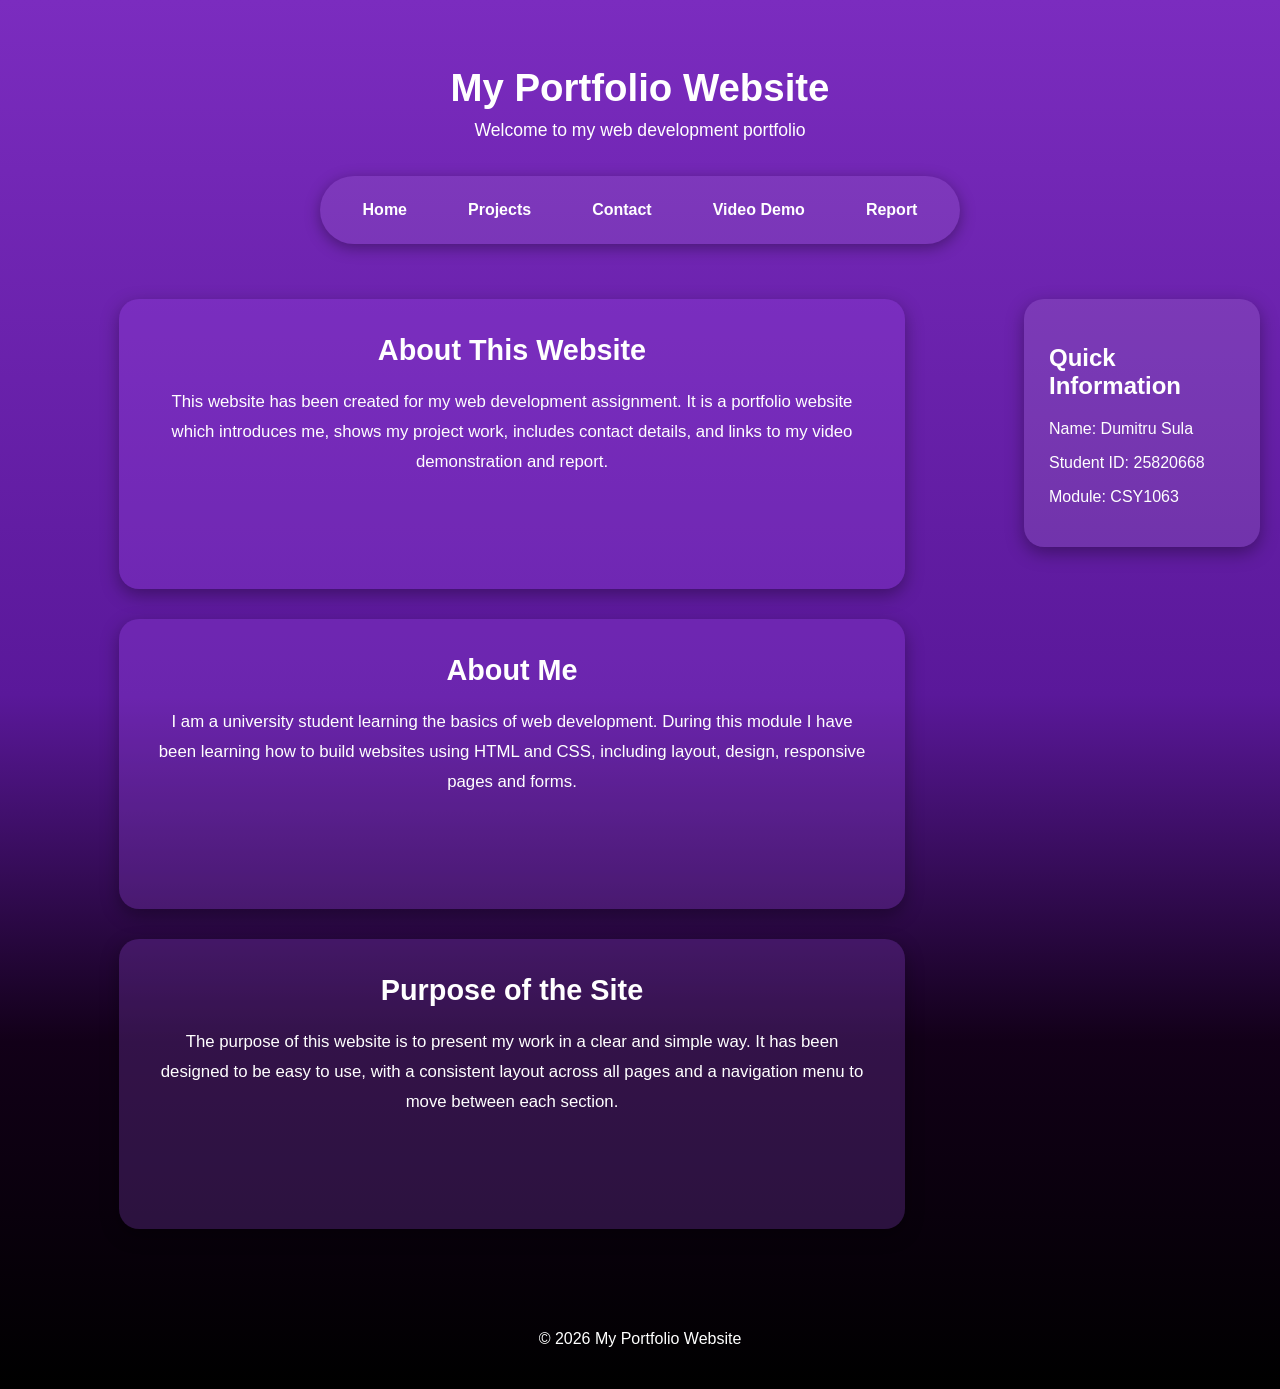
<file: Assessment/index.html>
<!DOCTYPE html>
<html lang="en">
<head> <!-- Homepage -->
    <meta charset="UTF-8">
    <meta name="viewport" content="width=device-width, initial-scale=1.0">
    <title>Home | My Portfolio</title>
    <link rel="stylesheet" href="style.css">
</head>
<body>

    <header>
        <h1>My Portfolio Website</h1>
        <p>Welcome to my web development portfolio</p>
    </header>

<nav id="menu">
    <a href="#menu" class="showNav">☰ Menu</a>
    <a href="#" class="hideNav">✕ Close</a>

    <ul>
        <li><a href="index.html">Home</a></li>
        <li><a href="project.html">Projects</a></li>
        <li><a href="contact.html">Contact</a></li>
        <li><a href="videoDemo.html">Video Demo</a></li>
        <li><a href="report.html">Report</a></li>
    </ul>
</nav>

    <main> <!-- main content -->
        <section>
            <h2>About This Website</h2>
            <p>
                This website has been created for my web development assignment.
                It is a portfolio website which introduces me, shows my project work,
                includes contact details, and links to my video demonstration and report.
            </p>
        </section>

        <section>
            <h2>About Me</h2>
            <p>
                I am a university student learning the basics of web development.
                During this module I have been learning how to build websites using
                HTML and CSS, including layout, design, responsive pages and forms.
            </p>
        </section>

        <section>
            <h2>Purpose of the Site</h2>
            <p>
                The purpose of this website is to present my work in a clear and simple
                way. It has been designed to be easy to use, with a consistent layout
                across all pages and a navigation menu to move between each section.
            </p>
        </section>
    </main>

<aside> <!--Personal Info sidebar -->
    <h2>Quick Information</h2>
    <p>Name: Dumitru Sula</p>
    <p>Student ID: 25820668</p>
    <p>Module: CSY1063</p>
</aside>

    <footer>
        <p>&copy; 2026 My Portfolio Website</p>
    </footer>

</body>
</html>
</file>
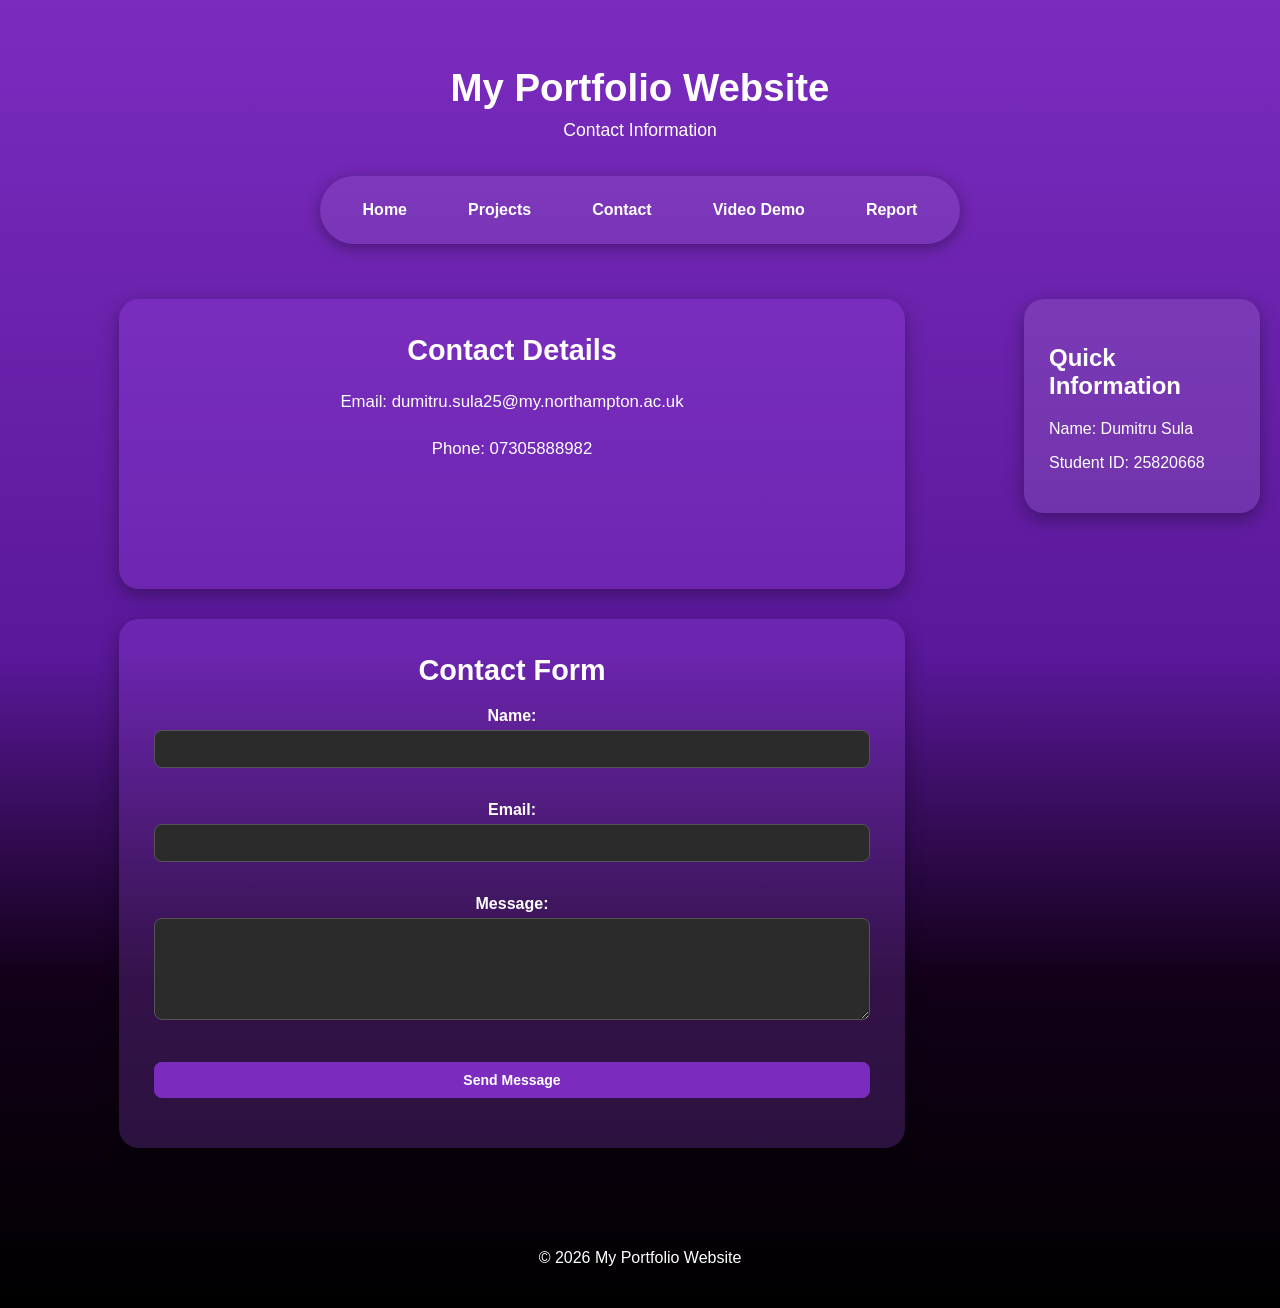
<file: Assessment/contact.html>
<!DOCTYPE html>
<html lang="en">
<head>
    <!-- Contact page -->
    <meta charset="UTF-8">
    <meta name="viewport" content="width=device-width, initial-scale=1.0">
    <title>Contact | My Portfolio</title>

    <link rel="stylesheet" href="style.css">
</head>
<body>

    <!-- Header -->
    <header>
        <h1>My Portfolio Website</h1>
        <p>Contact Information</p>
    </header>

    <!-- Navigation menu -->
<nav id="menu">
    <a href="#menu" class="showNav">☰ Menu</a>
    <a href="#" class="hideNav">✕ Close</a>

    <ul>
        <li><a href="index.html">Home</a></li>
        <li><a href="project.html">Projects</a></li>
        <li><a href="contact.html">Contact</a></li>
        <li><a href="videoDemo.html">Video Demo</a></li>
        <li><a href="report.html">Report</a></li>
    </ul>
</nav>

    <!-- Main content -->
    <main>

        <!-- Contact details -->
        <section>
            <h2>Contact Details</h2>
            <p>Email: dumitru.sula25@my.northampton.ac.uk</p>
            <p>Phone: 07305888982</p>
        </section>

        <!-- Contact form -->
        <section>
            <h2>Contact Form</h2>

            <form action="mailto:dumitru.sula25@my.northampton.ac.uk" method="post" enctype="text/plain">

                <label for="name">Name:</label><br>
                <input type="text" id="name" name="name" required><br><br>

                <label for="email">Email:</label><br>
                <input type="email" id="email" name="email" required><br><br>

                <label for="message">Message:</label><br>
                <textarea id="message" name="message" rows="5" required></textarea><br><br>

                <input type="submit" value="Send Message">

            </form>
        </section>

    </main>

    <!-- Sidebar -->
    <aside>
        <h2>Quick Information</h2>
        <p>Name: Dumitru Sula</p>
        <p>Student ID: 25820668</p>
    </aside>

    <!-- Footer -->
    <footer>
        <p>&copy; 2026 My Portfolio Website</p>
    </footer>

</body>
</html>
</file>
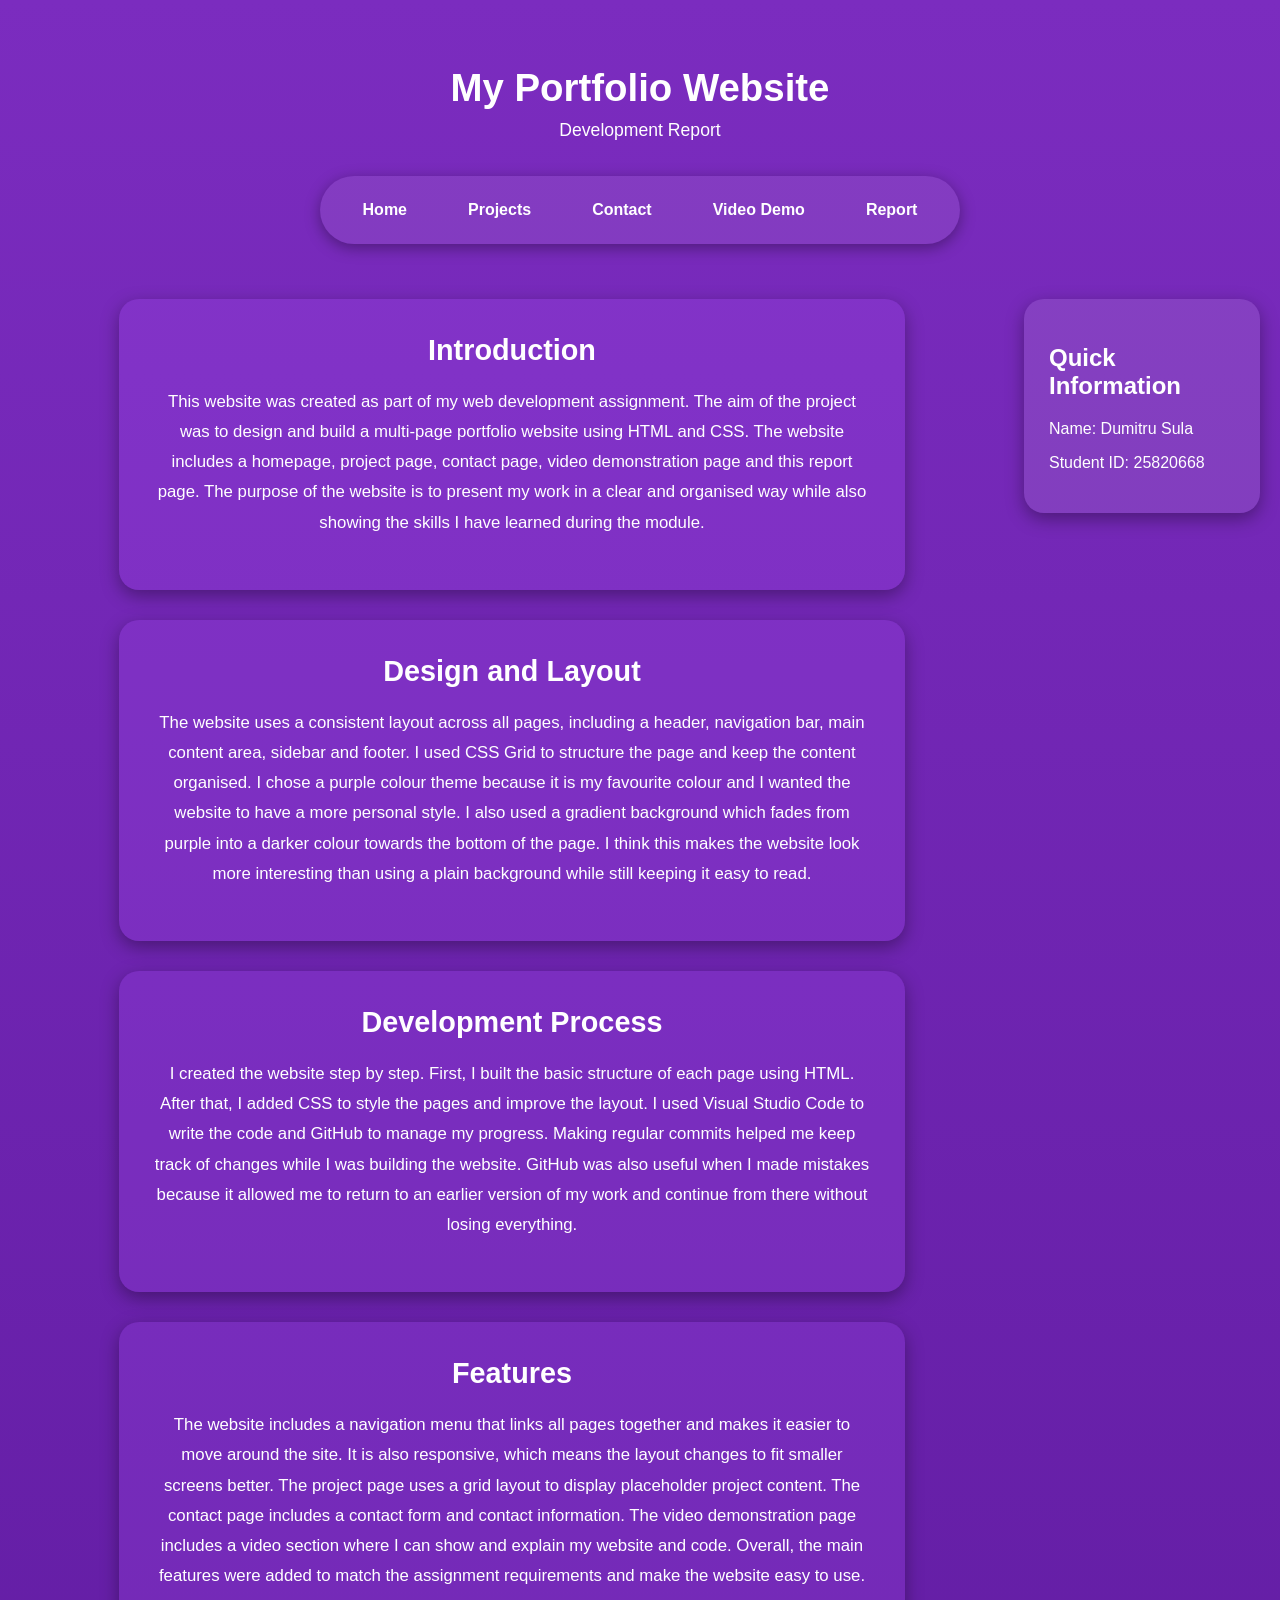
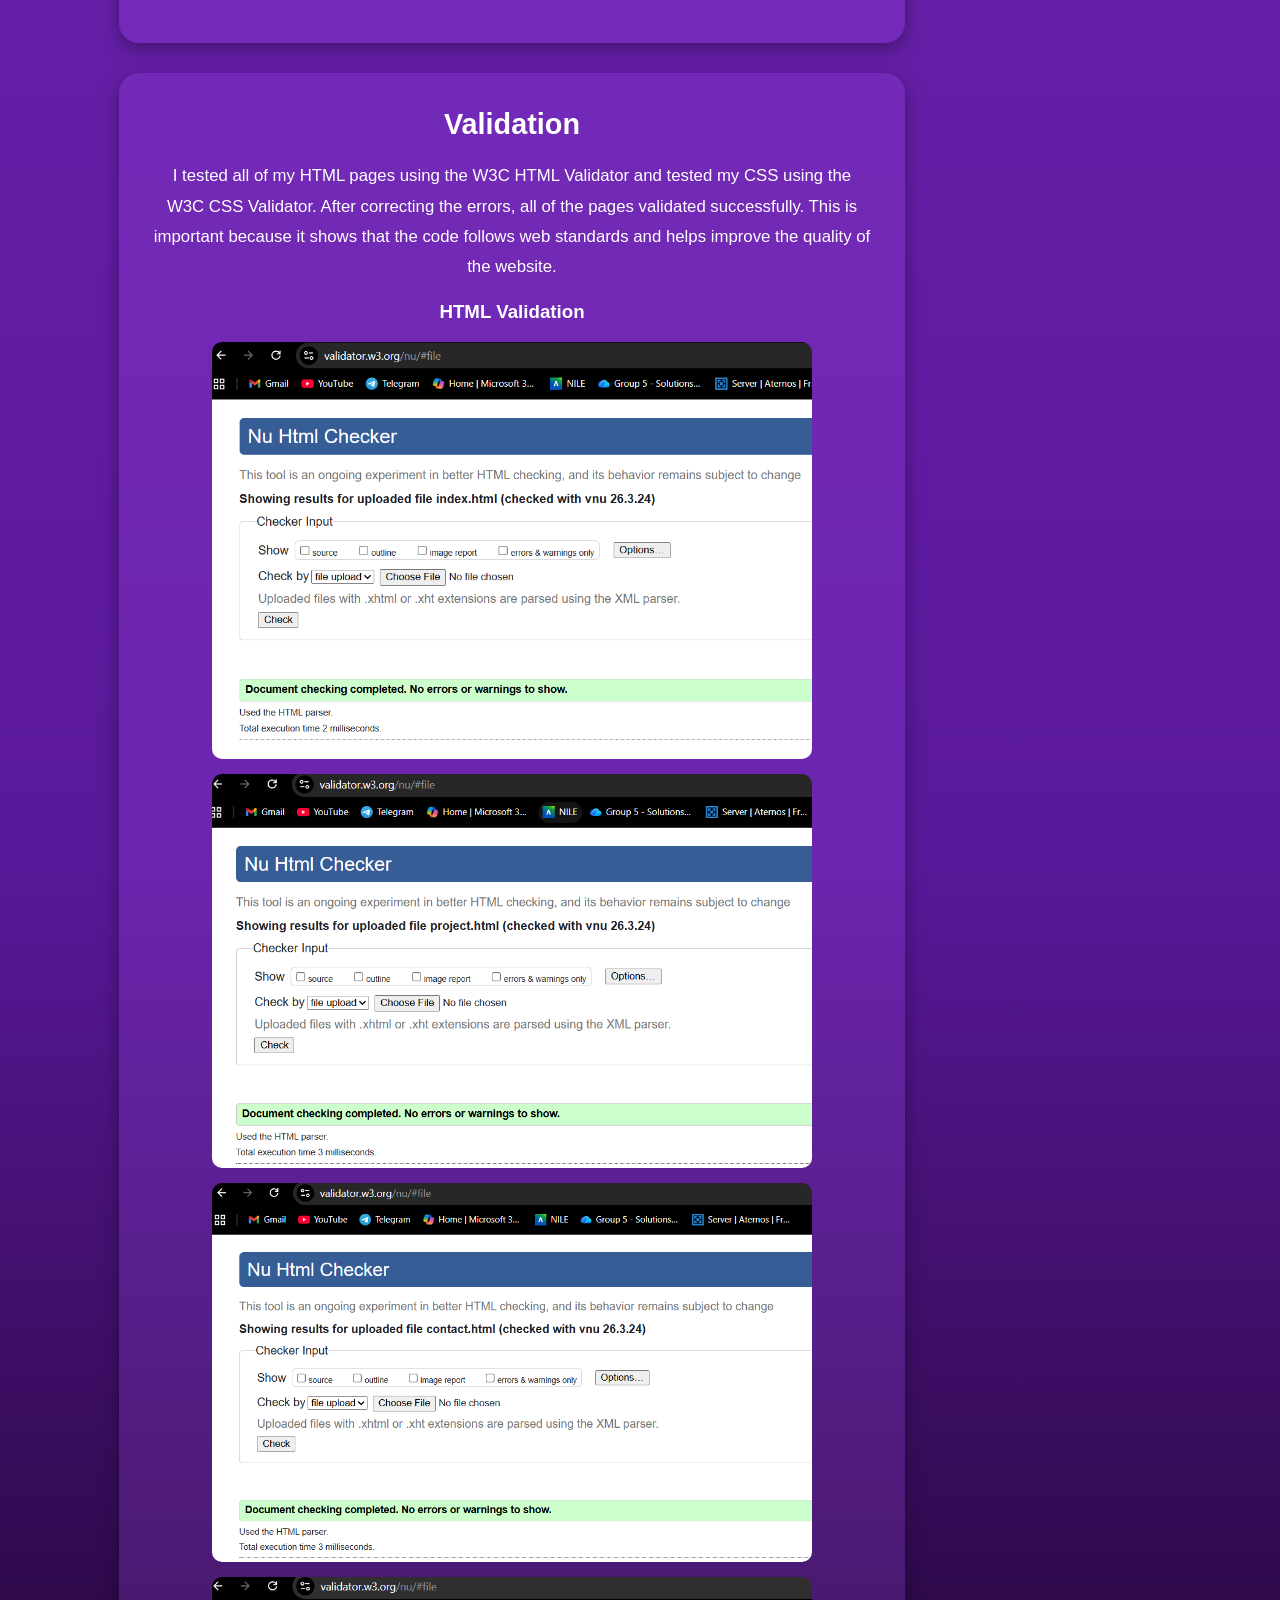
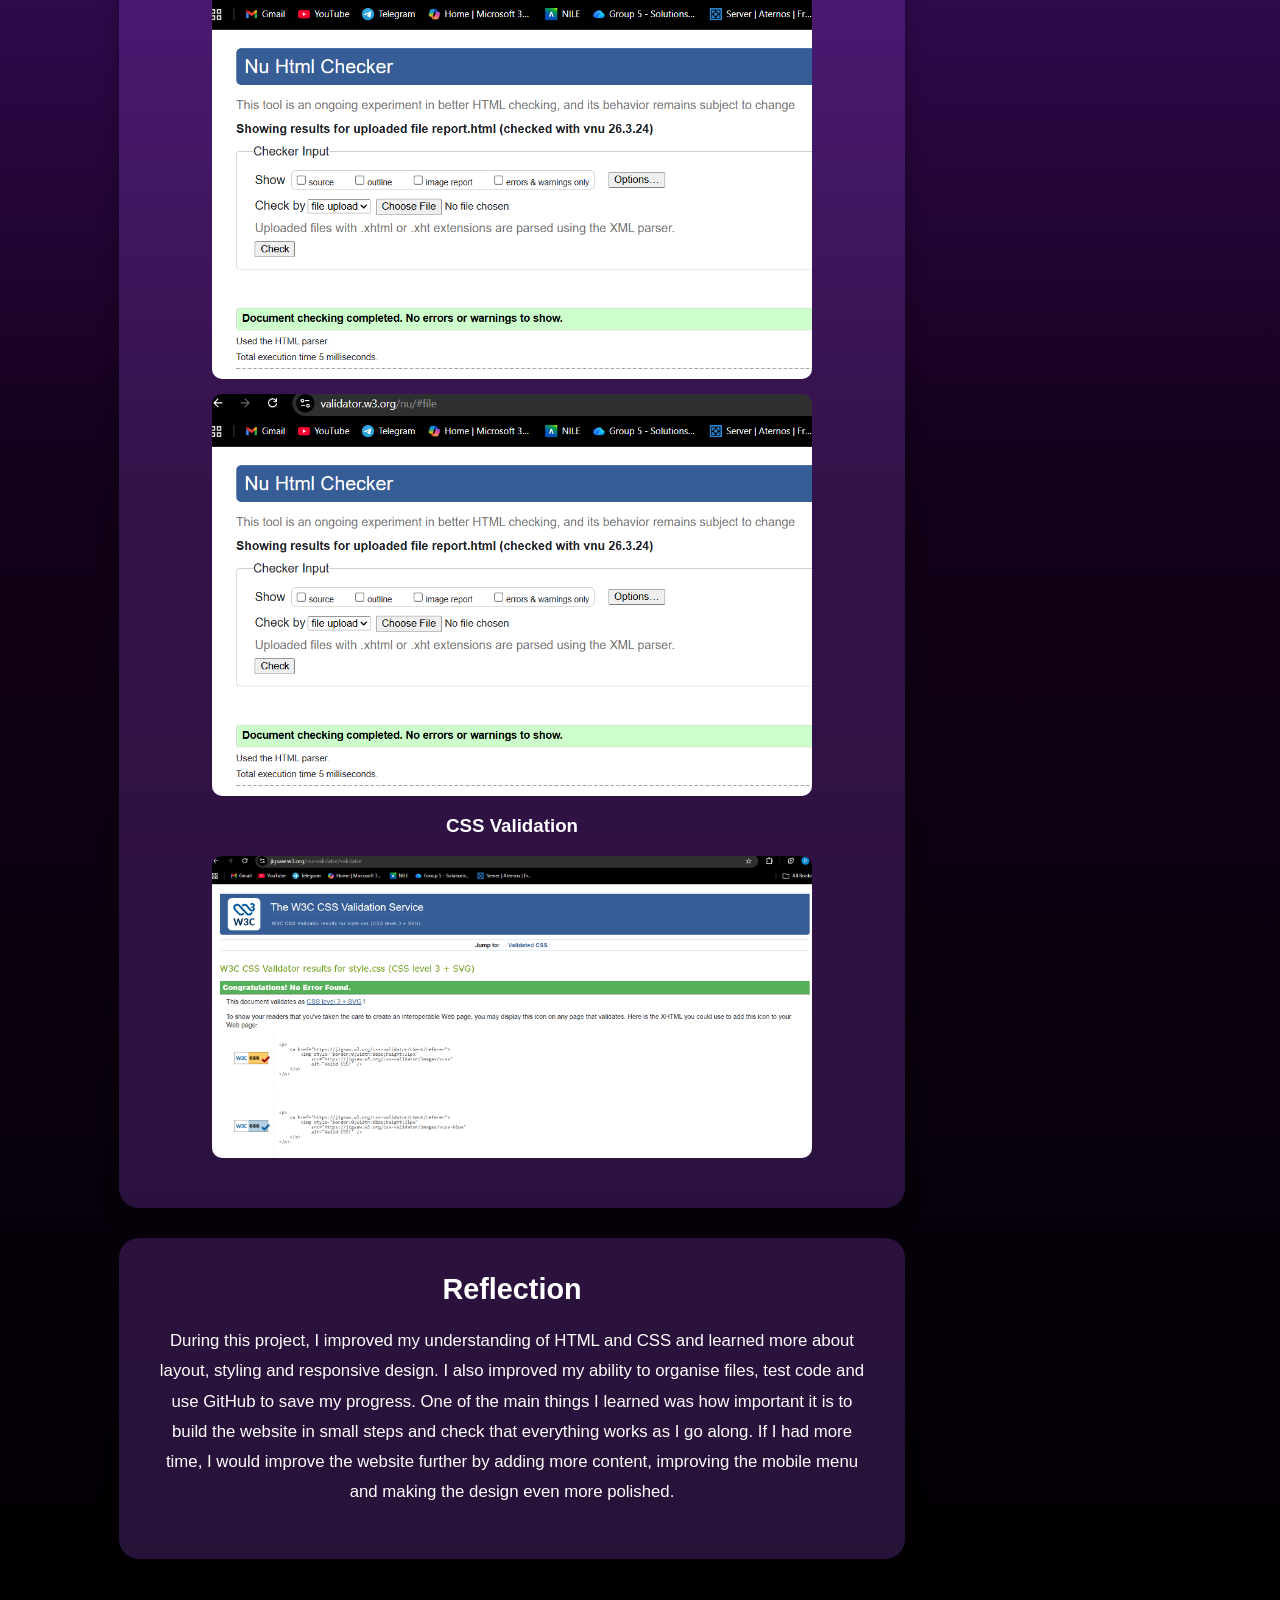
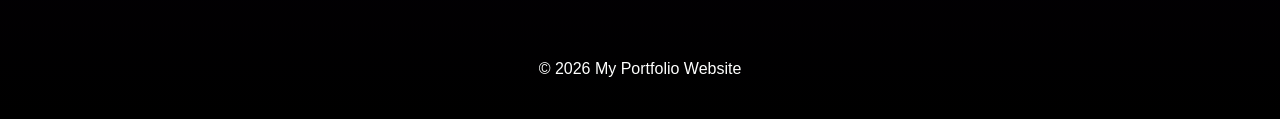
<file: Assessment/report.html>
<!DOCTYPE html>
<html lang="en">
<head>
    <!-- Report page -->
    <meta charset="UTF-8">
    <meta name="viewport" content="width=device-width, initial-scale=1.0">
    <title>Report | My Portfolio</title>
    <link rel="stylesheet" href="style.css">
</head>
<body>

    <!-- Header -->
    <header>
        <h1>My Portfolio Website</h1>
        <p>Development Report</p>
    </header>

    <!-- Navigation -->
    <nav id="menu">
        <a href="#menu" class="showNav">☰ Menu</a>
        <a href="#" class="hideNav">✕ Close</a>

        <ul>
            <li><a href="index.html">Home</a></li>
            <li><a href="project.html">Projects</a></li>
            <li><a href="contact.html">Contact</a></li>
            <li><a href="videoDemo.html">Video Demo</a></li>
            <li><a href="report.html">Report</a></li>
        </ul>
    </nav>

    <!-- Main content -->
    <main>

        <!-- Introduction -->
        <section>
            <h2>Introduction</h2>
            <p>
                This website was created as part of my web development assignment.
                The aim of the project was to design and build a multi-page portfolio
                website using HTML and CSS. The website includes a homepage, project page,
                contact page, video demonstration page and this report page. The purpose
                of the website is to present my work in a clear and organised way while
                also showing the skills I have learned during the module.
            </p>
        </section>

        <!-- Design -->
        <section>
            <h2>Design and Layout</h2>
            <p>
                The website uses a consistent layout across all pages, including a header,
                navigation bar, main content area, sidebar and footer. I used CSS Grid to
                structure the page and keep the content organised. I chose a purple colour
                theme because it is my favourite colour and I wanted the website to have a
                more personal style. I also used a gradient background which fades from
                purple into a darker colour towards the bottom of the page. I think this
                makes the website look more interesting than using a plain background while
                still keeping it easy to read.
            </p>
        </section>

        <!-- Development -->
        <section>
            <h2>Development Process</h2>
            <p>
                I created the website step by step. First, I built the basic structure of
                each page using HTML. After that, I added CSS to style the pages and improve
                the layout. I used Visual Studio Code to write the code and GitHub to manage
                my progress. Making regular commits helped me keep track of changes while I
                was building the website. GitHub was also useful when I made mistakes because
                it allowed me to return to an earlier version of my work and continue from
                there without losing everything.
            </p>
        </section>

        <!-- Features -->
        <section>
            <h2>Features</h2>
            <p>
                The website includes a navigation menu that links all pages together and makes
                it easier to move around the site. It is also responsive, which means the
                layout changes to fit smaller screens better. The project page uses a grid
                layout to display placeholder project content. The contact page includes a
                contact form and contact information. The video demonstration page includes
                a video section where I can show and explain my website and code. Overall,
                the main features were added to match the assignment requirements and make
                the website easy to use.
            </p>
        </section>

        <!-- Validation -->
        <section>
            <h2>Validation</h2>
            <p>
                I tested all of my HTML pages using the W3C HTML Validator and tested my CSS
                using the W3C CSS Validator. After correcting the errors, all of the pages
                validated successfully. This is important because it shows that the code
                follows web standards and helps improve the quality of the website.
            </p>

            <h3>HTML Validation</h3>
            <img src="images/index_check.png" alt="HTML validation result for index page">
            <img src="images/project_check.png" alt="HTML validation result for project page">
            <img src="images/contact_check.png" alt="HTML validation result for contact page">
            <img src="images/video_check.png" alt="HTML validation result for video demo page">
            <img src="images/report_check.png" alt="HTML validation result for report page">

            <h3>CSS Validation</h3>
            <img src="images/css_check.png" alt="CSS validation result">
        </section>

        <!-- Reflection -->
        <section>
            <h2>Reflection</h2>
            <p>
                During this project, I improved my understanding of HTML and CSS and learned
                more about layout, styling and responsive design. I also improved my ability
                to organise files, test code and use GitHub to save my progress. One of the
                main things I learned was how important it is to build the website in small
                steps and check that everything works as I go along. If I had more time, I
                would improve the website further by adding more content, improving the mobile
                menu and making the design even more polished.
            </p>
        </section>

    </main>

    <!-- Sidebar -->
    <aside>
        <h2>Quick Information</h2>
        <p>Name: Dumitru Sula</p>
        <p>Student ID: 25820668</p>
    </aside>

    <!-- Footer -->
    <footer>
        <p>&copy; 2026 My Portfolio Website</p>
    </footer>

</body>
</html>
</file>
<file: Assessment/style.css>
body {
    margin: 0;
    font-family: Arial, sans-serif;
    color: #ffffff;
    min-height: 100vh;
    background: linear-gradient(to bottom, #7b2cbf 0%, #5a189a 50%, #120018 75%, #000000 100%);
    display: grid;
    grid-template-columns: 20% 60% 20%;
    grid-template-areas:
        "header header header"
        "nav nav nav"
        "main main aside"
        "footer footer footer";
}

header {
    grid-area: header;
    text-align: center;
    padding: 40px 20px 20px 20px;
    background-color: transparent;
    color: white;
}

header h1 {
    margin-bottom: 10px;
    font-size: 2.4em;
}

header p {
    margin: 0;
    font-size: 1.1em;
}

/* Navigation */
nav {
    grid-area: nav;
    background-color: transparent;
    padding: 15px 0 25px 0;
    text-align: center;
}

nav ul {
    list-style: none;
    display: flex;
    justify-content: center;
    gap: 25px;
    margin: 0 auto;
    padding: 15px 25px;
    width: fit-content;
    background-color: rgba(255, 255, 255, 0.08);
    border-radius: 40px;
    box-shadow: 0 4px 15px rgba(0, 0, 0, 0.35);
}

nav ul li {
    padding: 0;
}

nav ul li a {
    text-decoration: none;
    color: white;
    font-weight: bold;
    padding: 10px 18px;
    border-radius: 20px;
    transition: 0.3s;
    display: block;
}

nav ul li a:hover {
    background-color: rgba(255, 255, 255, 0.18);
    color: #f3e8ff;
}

/* Hide mobile buttons on desktop */
.showNav,
.hideNav {
    display: none;
}

main {
    grid-area: main;
    padding: 30px 0;
    background-color: transparent;
}

main section {
    background-color: rgba(168, 85, 247, 0.22);
    color: white;
    width: 70%;
    margin: 0 auto 30px auto;
    padding: 35px;
    border-radius: 20px;
    box-shadow: 0 6px 18px rgba(0, 0, 0, 0.35);
    text-align: center;
    min-height: 220px;
    transition: 0.3s;
}

main section:hover {
    transform: scale(1.02);
}

main section h2 {
    margin-top: 0;
    margin-bottom: 20px;
    font-size: 1.8em;
}

main section p {
    font-size: 1.05em;
    line-height: 1.8;
}

aside {
    grid-area: aside;
    background-color: rgba(255, 255, 255, 0.10);
    color: white;
    padding: 25px;
    border-radius: 20px;
    margin: 30px 20px 30px 0;
    height: fit-content;
    box-shadow: 0 6px 18px rgba(0, 0, 0, 0.35);
}

footer {
    grid-area: footer;
    background-color: transparent;
    color: white;
    text-align: center;
    padding: 25px 20px;
}

.project-grid {
    display: grid;
    grid-template-columns: 50% 50%;
    gap: 20px;
}

.project-grid article {
    border: 1px solid rgba(255, 255, 255, 0.15);
    padding: 20px;
    background-color: rgba(255, 255, 255, 0.10);
    color: white;
    border-radius: 18px;
    box-shadow: 0 6px 18px rgba(0, 0, 0, 0.35);
    transition: 0.3s;
}

.project-grid article:hover {
    transform: scale(1.02);
}

.project-grid img {
    width: 100%;
    height: auto;
    display: block;
    margin-bottom: 12px;
    border-radius: 12px;
}

/* Contact form styling */
form {
    margin-top: 10px;
}

form label {
    font-weight: bold;
}

form input,
form textarea {
    width: 100%;
    padding: 10px;
    margin-top: 5px;
    margin-bottom: 15px;
    background-color: #2b2b2b;
    color: white;
    border: 1px solid #555;
    border-radius: 8px;
    font-size: 14px;
    box-sizing: border-box;
}

form input:focus,
form textarea:focus {
    outline: none;
    border: 1px solid #a855f7;
}

form input[type="submit"] {
    background-color: #7b2cbf;
    color: white;
    border: none;
    cursor: pointer;
    font-weight: bold;
    transition: 0.3s;
}

form input[type="submit"]:hover {
    background-color: #9d4edd;
}

/* Mobile layout */
@media screen and (max-width: 800px) {
    body {
        grid-template-columns: 100%;
        grid-template-areas:
            "header"
            "nav"
            "main"
            "aside"
            "footer";
    }

    header {
        padding: 30px 15px 15px 15px;
    }

    nav {
        padding: 10px 15px;
        text-align: center;
    }

    .showNav {
        display: inline-block;
        text-decoration: none;
        color: white;
        background-color: rgba(255, 255, 255, 0.12);
        padding: 12px 18px;
        border-radius: 25px;
        font-weight: bold;
        margin-bottom: 10px;
    }

    .hideNav {
        display: none;
        text-decoration: none;
        color: white;
        background-color: rgba(255, 255, 255, 0.12);
        padding: 12px 18px;
        border-radius: 25px;
        font-weight: bold;
        margin-bottom: 10px;
    }

    nav ul {
        display: none;
        flex-direction: column;
        gap: 10px;
        width: 85%;
        margin: 10px auto 0 auto;
        padding: 20px;
        background-color: rgba(255, 255, 255, 0.08);
        border-radius: 20px;
        box-shadow: 0 4px 15px rgba(0, 0, 0, 0.35);
    }

    nav:target ul {
        display: flex;
    }

    nav:target .showNav {
        display: none;
    }

    nav:target .hideNav {
        display: inline-block;
    }

    nav ul li a {
        padding: 12px;
        border-radius: 12px;
    }

    main {
        padding: 20px 0;
    }

    main section {
        width: 85%;
        padding: 25px;
        min-height: auto;
    }

    aside {
        margin: 0 20px 20px 20px;
    }

    .project-grid {
        grid-template-columns: 100%;
    }
}

/* Report Picture Diplsay */
img {
    width: 100%;
    max-width: 600px;
    display: block;
    margin: 15px auto;
    border-radius: 10px;
}

/* Video Size */
video {
    width: 100%;
    max-width: 600px;
    display: block;
    margin: 20px auto;
    border-radius: 10px;
}
</file>
